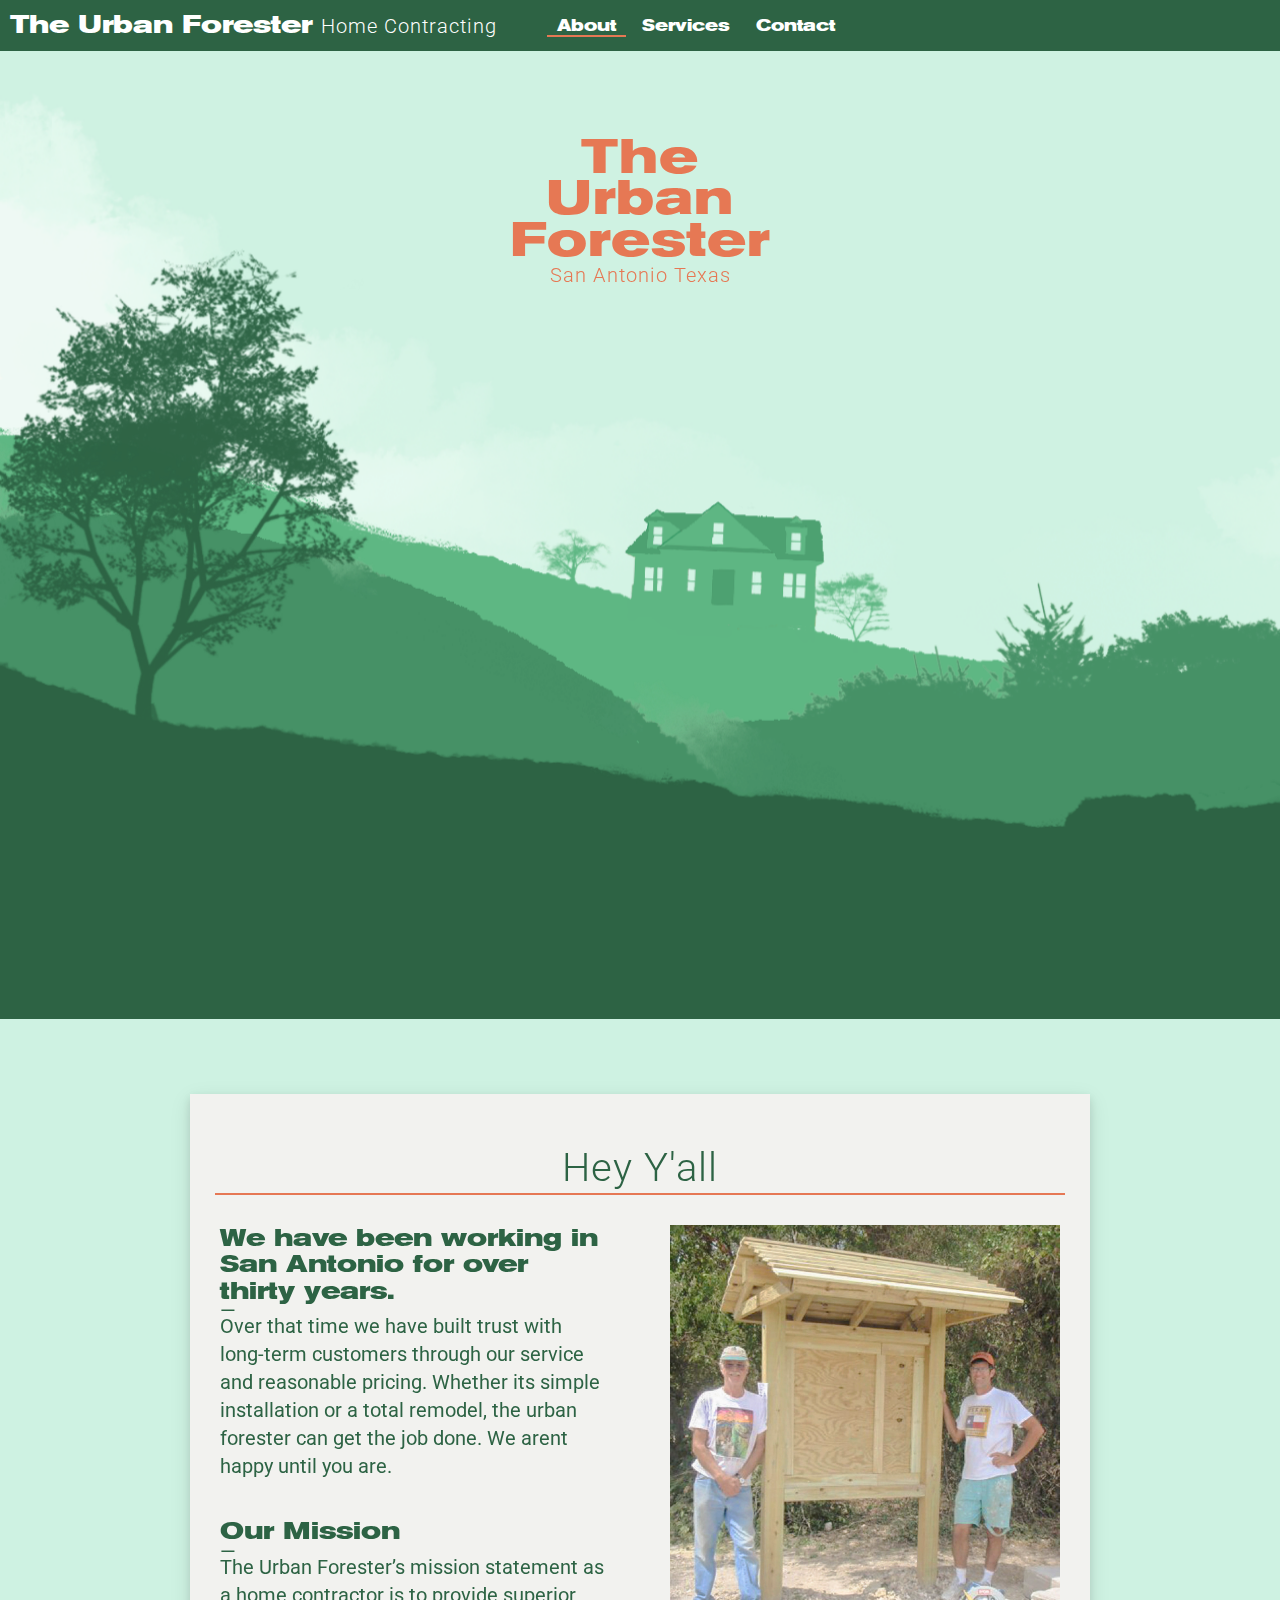
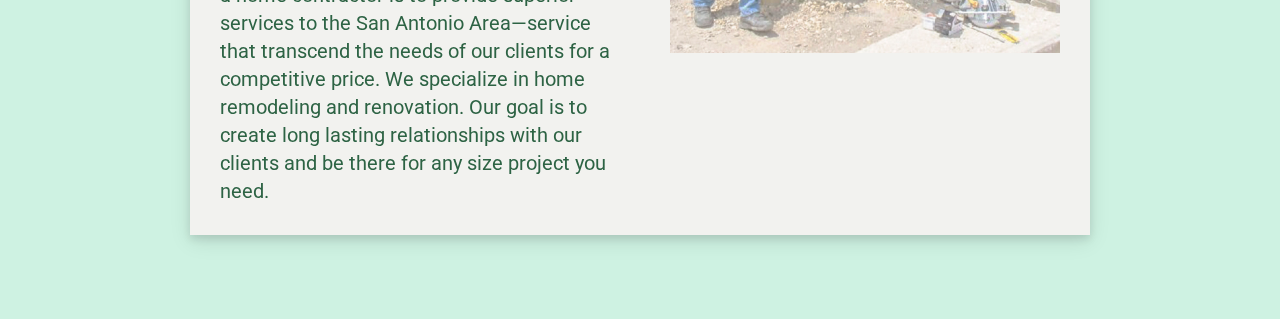
<file: index.html>
<html>
    
<head><title>The Urban Forester</title>
 <meta name="viewport" content="width=device-width,initial-scale=1.0">.
<link href="https://fonts.googleapis.com/css?family=Roboto:100,300,400,700,900" rel="stylesheet">

   
    <link rel="stylesheet" href="css/styles.css">
    <style>.pagedescr{padding-top: 30px;} body{width: 100%;}
    </style>
</head>
    
    
    
    <body>

<div id="initialtitle">The<br>Urban<br>Forester <p class="secondarytxt" style="margin:0px;">San Antonio Texas</p></div>
<!--<div id="arrow">
<span style="font-size: 50px;"><br>&#8595;</span></div>-->
    <div id="pinned-element1">
     
    </div> 
 
    <div id="pinned-element2">
     </div>
    <div id="pinned-element3">
   </div>

 
    <div id="pinned-element4">
   
   </div>
     
     <div id="maincontian">
 <div id="headercontainer"> <div id="logotype"><h1>The Urban Forester <span class="secondarytxt"> Home Contracting</span></h1></div>
    <div id="nav"> 
  <ul> 
    <a href="index.html" style="border-bottom: 2px solid #e67854;"><li>About</li></a>
      <a href="services.html"><li>Services</li></a>
        <a href="contact.html"><li>Contact</li></a>
        </ul>   </div> </div>
        

        
    <div class="bodycontain">
        <div class="pagedescr" >Hey Y'all</div>

        <div class="service" style="max-width: 600px;    height: fit-content;" ><span class="title" style="line-height: 110%;">We have been working in San Antonio for over thirty years. </span >
            <p style="line-height: 20%; margin: 0px;"><br>&#8212;<br></p>
            <span style=" font-size: 20px; line-height: 140%;">Over that time we have built trust with long-term customers through our service and reasonable pricing. Whether its simple installation or a total remodel, the urban forester can get the job done. We arent happy until you are.<br></span><br><br>
              
            <span class="title" style="line-height: 110%;">Our Mission </span >
            <p style="line-height: 20%; margin: 0px;"><br>&#8212;</p>
            <span style=" font-size: 20px; line-height: 140%;">The Urban Forester&#8217;s mission statement as a home contractor is to provide superior services to the San Antonio Area&#8212;service that transcend the needs of our clients for a competitive price. We specialize in home remodeling and renovation. Our goal is to create long lasting relationships with our clients and be there for any size project you need.<br>  
            </span>
       
        </div>
    
   
         
         
         
         
         
         
         
         
         
         
<div class="service" style="padding-top: 20px;     height: fit-content;">   <img  src="1936751_1198508287960_6078700_n-2-2.jpg"/> </div>
         </div >
         </div >
         
    
<!--
<div>
<div class="mySlides fade">
  <div class="cptntext">Just the best!</div>
</div>

<div class="mySlides fade">
  <div class="cptntext">“I mean I guess hes ok?”</div>
</div>

<div class="mySlides fade">
  <div class="cptntext">Meh.</div>
</div>

<a class="prev" onclick="plusSlides(-1)">&#10094;</a>
<a class="next" onclick="plusSlides(1)">&#10095;</a>
<br>
    </div >-->

<footer>The Urban Forester |<i> San Antonio Texas</i></footer>
    <script>
    var element1 = document.querySelector("#pinned-element1");
var element2 = document.querySelector("#pinned-element2");
var element3 = document.querySelector("#pinned-element3");
var element4 = document.querySelector("#pinned-element4");
        var element5 = document.querySelector("#arrow");
   function setTranslate(xPos, yPos, el) {
    el.style.transform = "translate3d(" + xPos + ", " + yPos + "px, 0)";
}
    window.addEventListener("DOMContentLoaded", scrollLoop, false);
 
var xScrollPosition;
var yScrollPosition;
 
function scrollLoop() {
    xScrollPosition = window.scrollX;
    yScrollPosition = window.scrollY;
    
     setTranslate(0, yScrollPosition * -0.2, element2);
    setTranslate(0, yScrollPosition * -.4, element3);
    setTranslate(0, yScrollPosition * -.6, element4);
 
    
    requestAnimationFrame(scrollLoop);
}
    </script>


    
    
    <script>
var slideIndex = 1;
showSlides(slideIndex);

function plusSlides(n) {
  showSlides(slideIndex += n);
}

function currentSlide(n) {
  showSlides(slideIndex = n);
}

function showSlides(n) {
  var i;
  var slides = document.getElementsByClassName("mySlides");
  var dots = document.getElementsByClassName("dot");
  if (n > slides.length) {slideIndex = 1}    
  if (n < 1) {slideIndex = slides.length}
  for (i = 0; i < slides.length; i++) {
      slides[i].style.display = "none";  
  }
  for (i = 0; i < dots.length; i++) {
      dots[i].className = dots[i].className.replace(" active", "");
  }
  slides[slideIndex-1].style.display = "block";  
  dots[slideIndex-1].className += " active";
}
</script>

</body>
</html>
</file>
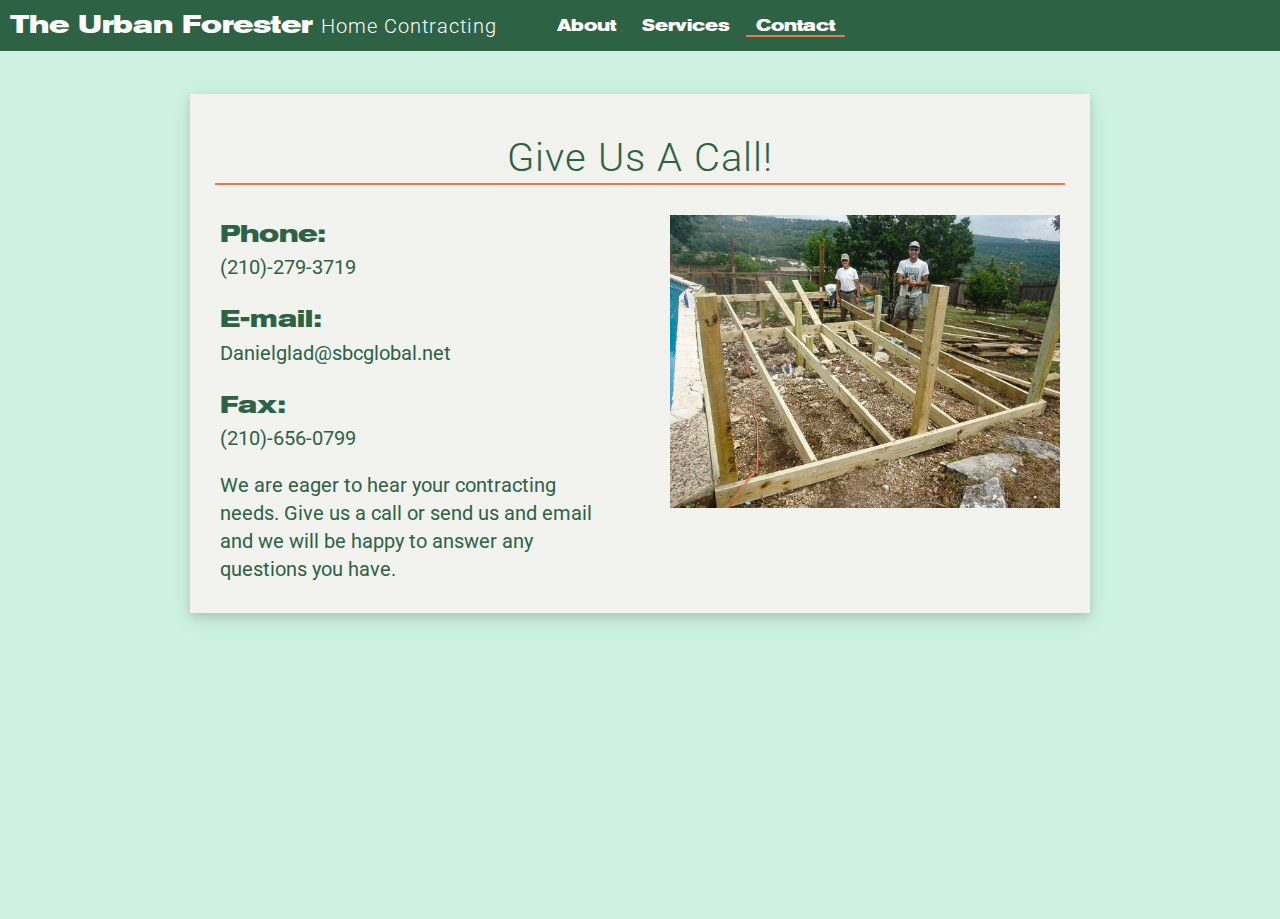
<file: contact.html>
<html>
    
<head><title>The Urban Forester</title>
 <meta name="viewport" content="width=device-width,initial-scale=1.0">.
<link href="https://fonts.googleapis.com/css?family=Roboto:100,300,400,700,900" rel="stylesheet">

   
    <link rel="stylesheet" href="css/styles.css">
    <style>
        #maincontian {top: 0px;  }
    </style>
</head>
    
    
    
    <body>
     
 

     <div id="maincontian">
 <div id="headercontainer"> <div id="logotype"><h1>The Urban Forester <span class="secondarytxt"> Home Contracting</span></h1></div>
    <div id="nav"> 
  <ul> 
        <a href="index.html"><li>About</li></a>
      <a href="services.html"><li>Services</li></a>
        <a href="contact.html" style="border-bottom: 2px solid #e67854"><li>Contact</li></a>
        </ul>   </div> </div>
        

        
    <div class="bodycontain">
        <div class="pagedescr">Give Us A Call!</div>

          <div class="service"><span class=" title">Phone:</span><br><span style="font-size: 20px; line-height: 140%;">(210)-279-3719</span><br><br>
       
       <span class="title">E-mail:</span><br><span ><a style="font-size: 20px; line-height: 140%;" href="mailto:Danielglad@sbcglobal.net">Danielglad@sbcglobal.net</a></span><br><br>
              <span class="title">Fax:</span><br><span style="font-size: 20px; line-height: 140%;">(210)-656-0799</span><br><br><span style="font-size: 20px; line-height: 140%;">
         We are eager to hear your contracting needs. Give us a call or send us and email and we will be happy to answer any questions you have.
          </span></div> 
         
        <div class="service" style="padding-top: 20px;">   <img  src="58389_1601337518439_3978838_n_2.jpg"/> </div>
         
         
    
    



      </div>   </div >


<footer>The Urban Forester |<i> San Antonio Texas</i></footer>

</body>
</html>
</file>
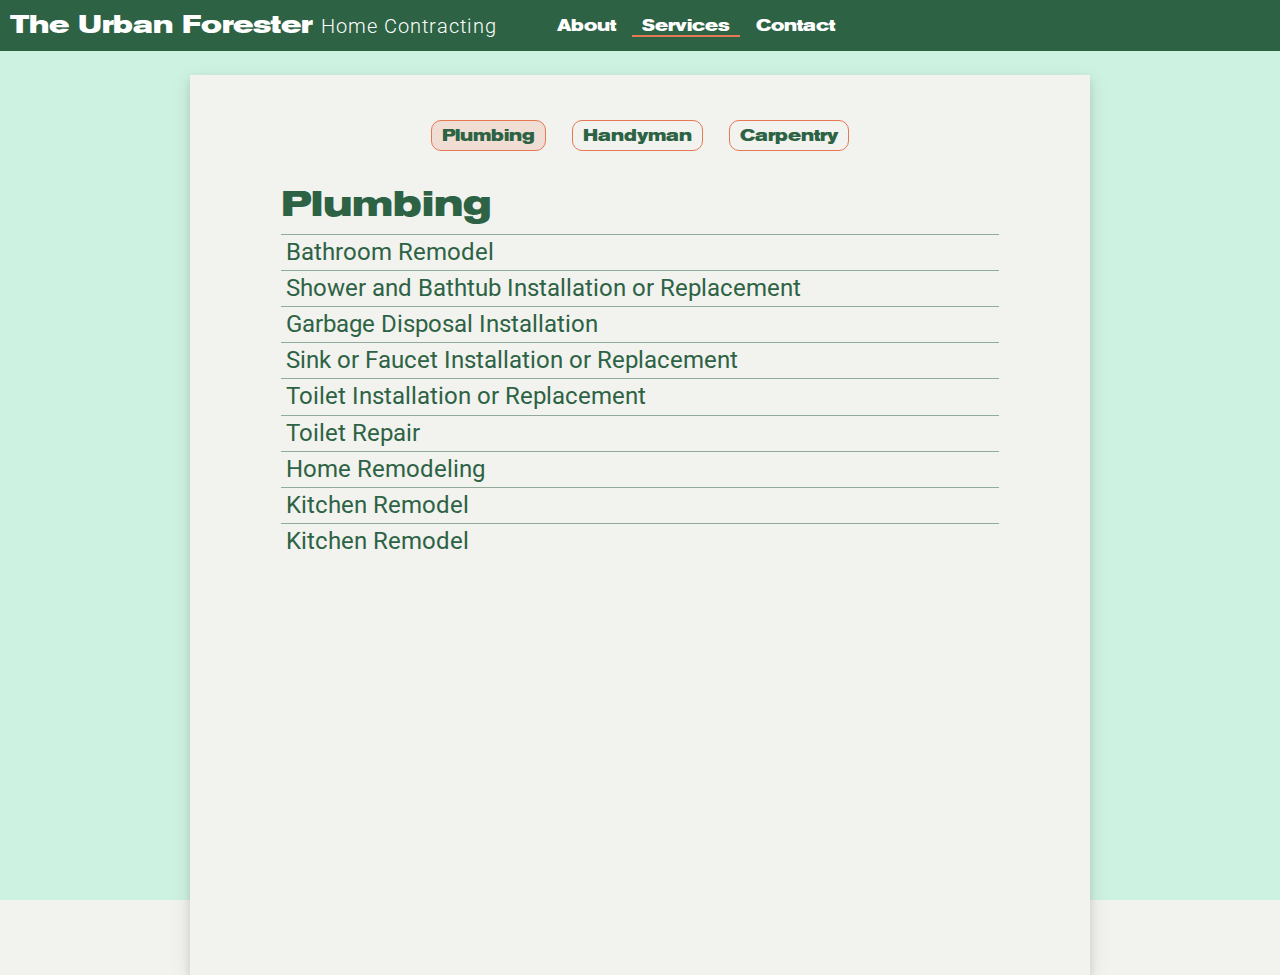
<file: services.html>
<html>
    
<head><title>The Urban Forester</title>
 <meta name="viewport" content="width=device-width,initial-scale=1.0">
<link href="https://fonts.googleapis.com/css?family=Roboto:100,300,400,700,900" rel="stylesheet">

   
    <link rel="stylesheet" href="css/styles.css">
    <style>
        #maincontian {top: 0px;}
        .bodycontain {height: -webkit-fill-available; }
        @media (min-width: 320px) and (max-width: 900px) {#maincontain{top: }
        } 
    </style>
</head>
 <body >
     
     <div id="maincontian"style="">
 <div id="headercontainer"> <div id="logotype"><h1>The Urban Forester <span class="secondarytxt"> Home Contracting</span></h1></div>
    <div id="nav"> 
  <ul> 
        <a href="index.html"><li>About</li></a>
      <a href="services.html" style="border-bottom: 2px solid #e67854"><li>Services</li></a>
        <a href="contact.html"><li>Contact</li></a>
        </ul>   </div> </div>
        

        
    <div class="bodycontain">
      <!--  <div class="pagedescr">Our Services</div>

          <div class="service"><span class="title">Plumbing</span>
              <p style="line-height: 30%; margin: 0px;"><br>&#8212;<br></p>
       Bathroom Remodel<br>
       Shower and Bathtub Installation or Replacement<br>
              Garbage Disposal Installation<br>
Sink or Faucet Installation or Replacement<br>
Toilet Installation or Replacement<br>
Toilet Repair<br>
    Home Remodeling<br>
Kitchen Remodel<br>
        </div>
     <div class="service"><span class="title">Handyman</span>
         <p style="line-height: 30%; margin: 0px;"><br>&#8212;<br></p>
         Closet and Shelving System Installation<br>

        Dishwasher Installation<br>
Door Installation<br>
Drywall Installation and Hanging<br>

         Fence Painting<br>


         Garage Door Installation or Replacement<br>

          Cabinet Installation<br> 
       Cabinet Painting<br>
         Window Installation<br>
         Interior Painting<br>
          Exterior Painting<br>
        
        
       
Lock Installation and Repair<br>

        </div>    <div class="service"><span class="title">Minor Electrical</span>
        <p style="line-height: 30%; margin: 0px;"><br>&#8212;<br></p>
       Appliance Installation<br>
Electrical and Wiring Repair<br>









</div>
        <div class="service"><span class="title">Carpentry</span>
            <p style="line-height: 30%; margin: 0px;"><br>&#8212;<br></p>
      Deck Staining and Sealing<br>
Deck or Porch Remodel or Addition<br>
Deck or Porch Repair<br>
            Countertop Installation<br>
Countertop Repair or Maintenance<br>
     Framing Carpentry<br> 
            Fence and Gate Installation<br>
            General Carpentry<br>
        </div>
      
         
         
         
         
         
         
         
         
         
      <!--  <div class="banner">   <div class="img"><img  src="20140403_162251.jpg"/> </div><div class="img"> <img  src="20140422_151028_Gulf.jpg"/></div></div> -->
      <div id='slider'style="display: block; justify-content: space-between; width: 100%;" >
          <div style="text-align:center; margin:20px 20px;">
  <span class="dot" onclick="currentSlide(1)"> Plumbing</span> 
  <span class="dot" onclick="currentSlide(2)">Handyman</span> 
  <span class="dot" onclick="currentSlide(3)">Carpentry</span> 
</div>
<div class="mySlides fade">
    
 <ul><a class="prev" onclick="plusSlides(-1)">&#8592;</a>
<a class="next" onclick="plusSlides(1)">&#8594;</a> <span class="title">Plumbing
              </span><br>
       <li> Bathroom Remodel</li>
      <li>  Shower and Bathtub Installation or Replacement</li>
      <li>         Garbage Disposal Installation</li>
<li> Sink or Faucet Installation or Replacement</li>
<li> Toilet Installation or Replacement</li>
<li> Toilet Repair</li>
  <li>   Home Remodeling</li>
         <li> Kitchen Remodel</li>
     <li> Kitchen Remodel</li>
    </ul></div>


<div class="mySlides fade"><ul><a class="prev" onclick="plusSlides(-1)">&#8592;</a>
<a class="next" onclick="plusSlides(1)">&#8594;</a> <span class="title">Handyman</span>
       
         <li>Closet and Shelving System Installation</li>

       <li> Dishwasher Installation</li>
<li>Door Installation</li>
<li>Drywall Installation and Hanging</li>

         <li>Fence Painting</li>


         <li>Garage Door Installation or Replacement</li>

          <li>Cabinet Installation</li>
       <li>Cabinet Painting</li>
        <li> Window Installation</li>
        <li> Interior Painting</li>
         <li> Exterior Painting</li>
        
        
       
<li>Lock Installation and Repair</li>

        
</ul>
</div>

<div class="mySlides fade"><ul><a class="prev" onclick="plusSlides(-1)">&#8592;</a>
<a class="next" onclick="plusSlides(1)">&#8594;</a>
  <span class="title">Carpentry</span>
           
     <li> Deck Staining and Sealing</li>
<li>Deck or Porch Remodel or Addition</li>
<li>Deck or Porch Repair</li>
       <li>     Countertop Installation</li>
<li>Countertop Repair or Maintenance</li>
    <li> Framing Carpentry</li>
           <li> Fence and Gate Installation</li>
           <li> General Carpentry<br></ul>
</div>


<br>
    </div >   
         
         </div>   
    

<div>
</div> 
</div >
<footer>The Urban Forester |<i> San Antonio Texas</i></footer>
    <script>
    var element1 = document.querySelector("#pinned-element1");
var element2 = document.querySelector("#pinned-element2");
var element3 = document.querySelector("#pinned-element3");
var element4 = document.querySelector("#pinned-element4");
        var element5 = document.querySelector("#arrow");
   function setTranslate(xPos, yPos, el) {
    el.style.transform = "translate3d(" + xPos + ", " + yPos + "px, 0)";
}
    window.addEventListener("DOMContentLoaded", scrollLoop, false);
 
var xScrollPosition;
var yScrollPosition;
 
function scrollLoop() {
    xScrollPosition = window.scrollX;
    yScrollPosition = window.scrollY;
    
     setTranslate(0, yScrollPosition * -0.2, element2);
    setTranslate(0, yScrollPosition * -.4, element3);
    setTranslate(0, yScrollPosition * -.6, element4);
 
    
    requestAnimationFrame(scrollLoop);
}
    </script>


    
    
    <script>
var slideIndex = 1;
showSlides(slideIndex);

function plusSlides(n) {
  showSlides(slideIndex += n);
}

function currentSlide(n) {
  showSlides(slideIndex = n);
}

function showSlides(n) {
  var i;
  var slides = document.getElementsByClassName("mySlides");
  var dots = document.getElementsByClassName("dot");
  if (n > slides.length) {slideIndex = 1}    
  if (n < 1) {slideIndex = slides.length}
  for (i = 0; i < slides.length; i++) {
      slides[i].style.display = "none";  
  }
  for (i = 0; i < dots.length; i++) {
      dots[i].className = dots[i].className.replace(" active", "");
  }
  slides[slideIndex-1].style.display = "block";  
  dots[slideIndex-1].className += " active";
}
</script>

</body>
</html>
</file>
<file: css/styles.css>
@media (min-width: 320px) and (max-width: 900px) {
  
    .service{ width: 100%;}
    #initialtitle{font-size: 2.5em;}
    .secondarytxt {display: none;}
    h1{margin: 0px; }
    #nav{float: left;}
  
 .myslides ul{
        top: 32px;
    position: relative;}
    .myslides{width: 90vw!important;
    height: 100%!important;}
    
    #slider{display: flex;}
    
  
}


    #pinned-element1{background-image: url('../houseArtboard-4-copy.png');
      background-repeat: no-repeat;
    background-position: center center;
    background-size: 100%;
    position: fixed;
    top: -136px;
    width: 1950px;
    height: 1350px;
    z-index: -4;
   
    }
    #pinned-element2{
        background-image: url('../house_0000s_0002_Background-copy-2.png');
      background-repeat: no-repeat;
    background-position: center center;
    background-size: 100%;
    position: fixed;
    top: -870px;
    width: 1950px;
    height: 2350px;
    z-index: -3;
    
    }
     #pinned-element3{background-image: url('../house_0000s_0001_Layer-4.png');
      background-repeat: no-repeat;
    background-position: center center;
    background-size: 100%;
    position: fixed;
    top: -310;
    width: 1950px;
    height: 1350px;
    z-index: -2;
    
    }
    #pinned-element4{ background-image: url('../house_0000s_0000_Layer-3.png');
      background-repeat: no-repeat;
    background-position: center center;
    background-size: 100%;
    position: fixed;
    top: -600;
    width: 1950px;
    height: 1750px;
    z-index: -1;
    }
    #pinned-element5{height: 370px; background-image: url('../houseArtboard-1-copy-3.png');
      background-repeat: no-repeat;
    background-position: center center;
    background-size: 125%;
    position: fixed;
    top: 550;
    width: 100vw;

       
    z-index: -1;
    background: #2d6344;
    }
.banner{width: 100%;}
     .img{width: 47%; padding: 50px 10px 10px 10px; float: left;}
img{height: auto; width: 100%;}
    body{font-family: 'extended', sans-serif;-webkit-font-smoothing: antialiased;
-moz-osx-font-smoothing: grayscale; margin: 0px; background: white; overflow-x: hidden;
background: #f2f2ef;}
    
p{font-size: 20px; line-height: 140%;}

    #maincontian{top: 800px; position: relative;width: 100%; height:-webkit-fill-available; background: #cef2e2/*#f2f2ef*/; margin: auto}
    
    .bodycontain{position: relative; margin: auto; top: 75px;display: flex;flex-direction:row; flex-wrap: wrap;  justify-content:space-around; width: 100%; background: #f2f2ef; height: auto; padding-top: 20px; max-width: 900px; box-shadow: 0 4px 8px 0 rgba(0, 0, 0, 0.1), 0 6px 20px 0 rgba(0, 0, 0, 0.1); overflow-x: hidden;
}
    
    #nav{ top: 0;   display: flex; flex-direction: row; float: left; width: auto;}

    #arrow{position: absolute;top: 620px; text-align: center; color: white; width: 100%; font-family: 'roboto', sans-serif; }
    #logotype{;margin: 5px;float: left;}
    


    .service{width: 20%;  min-width: 180px; margin: auto; text-align: left;padding: 20px; color:#2d6344; flex-grow:1; margin: 10px;font-family: 'roboto', sans-serif; /*background: #c7eadb69;*/ background: #f2f2ef;}

    
    h1{padding: 5px;font-family: 'extended', sans-serif; -webkit-font-smoothing: antialiased;
-moz-osx-font-smoothing: grayscale;font-size: 25px; margin: 0px; }
    
    #nav ul{list-style-position: outside;list-style-type: circle; display: block; display: ; text-align: center; width: 100%; }
    
    #headercontainer{width: 100%;z-index: 2000;
    top: 0; left: 0;background:#2d6344 ; margin-bottom: 50px;color: white; position: fixed;}
    
    .hdrimg{width: 100%;}
    
    #nav li{display: inline;padding-left: 10px; padding-right: 10px; margin-top: 5px;  font-weight: bolder; color: white;}
    
    .slideshow-container {
  max-width: 100%;
  position: relative;
  margin: auto;
}
.myslides ul{list-style:none; top: 0px; margin: 0px;  padding: 0px 25px ;line-height: 105%;}
.myslides ul li {    border-top: 1px solid #2d634480; padding: 5px;
    margin: 0px;}
a{text-decoration: none; color: inherit;hyphens: auto;}

     .title{text-align: center;font-family: 'extended', sans-serif;
      font-size: 1.5em;line-height: 160%; font-kerning: normal; padding-bottom: 20px;color: #2d6344;
        
    }


    .pagedescr{width: 90%; top: 20px; font-family: 'roboto', sans-serif; font-weight: 300; font-size: 40px;letter-spacing: 1px; text-align: center; color: #2d6344; padding: 20px 20px 2px 20px;   /* background: #c7eadb69;*/ border-bottom: 2px solid #e67854;     height: fit-content;} 
.prev, .next {
  cursor: pointer;
  text-align: right;
font-size: 2em;
    font-family: initial;
  width: auto;

  color: #e67854;
  transition:1s cubic-bezier(0.71, 0, 0.32, 1);
  border-radius: 0 3px 3px 0;
    top: 35vh;
    display: none;
}


.next {
  right: 0;
  border-radius: 3px 0 0 3px;
}


.prev:hover, .next:hover {

}
@font-face {
    font-family: extended;
    src: url(AkzidenzGrotesk-BoldExtended.otf);
}
@font-face{ font-family:extlite;
    src: url(AkzidenzGrotesk-MediumExtended.otf)}

#ourstory{width: 300px;padding: 30px;}

 */
.fade {
  -webkit-animation-name: fade;
  -webkit-animation-duration: 1.5s;
  animation-name: fade;
  animation-duration: 1.5s;
}

@-webkit-keyframes fade {
  from {opacity: .4} 
  to {opacity: 1}
}

@keyframes fade {
  from {opacity: .4} 
  to {opacity: 1}
}
    .secondarytxt{font-size: 20px;font-family: 'roboto', sans-serif;  letter-spacing:1px;font-weight: 300;}

    #initialtitle{ width: 100%; height: 100px; margin: auto; text-align: center; font-size: 3em;font-family: 'Extended', sans-serif; color: #e67854;line-height: 86%; padding-top: 100px; font-weight: 100;letter-spacing: 1px; position: relative; top:18px;}

    footer{font-family: 'roboto', sans-serif; color: #2b6543; padding:50px 10px 10px 10px;font-size: .8em; text-align: center; letter-spacing: 1px;  width: 100%; 
    position: absolute; bottom: 0px; background: #f2f2efeb; display: none;}

.mySlides{width: 60vw; background: /*#f6f4e8*/#f2f2ef; margin: auto; font-family: 'roboto', sans-serif; text-align: left; padding:0px 25px 40px 25px; color: #2d6344; justify-content: space-around; font-size: 1.5em; line-height: 140%; /*border-radius: 10px;  box-shadow: 0 4px 8px 0 rgba(0, 0, 0, 0.1), 0 6px 20px 0 rgba(0, 0, 0, 0.1); */}

.dot {
  cursor: pointer;
  border: 1px solid #e67854;
  margin: 5px 10px;
      color: #2d6344;
    padding: 5px 10px;
  border-radius: 10px;
  display: inline-block;
  transition: background-color 0.6s ease;
}
.dot:hover{background:#e678542b; }
.dot.active{background:#e678542b;}
.fade {
  -webkit-animation-name: fade;
  -webkit-animation-duration: 1.5s;
  animation-name: fade;
  animation-duration: 1.5s;
}

@-webkit-keyframes fade {
  from {opacity: .1} 
  to {opacity: 1}
}

@keyframes fade {
  from {opacity: .1} 
  to {opacity: 1}
}
</file>
